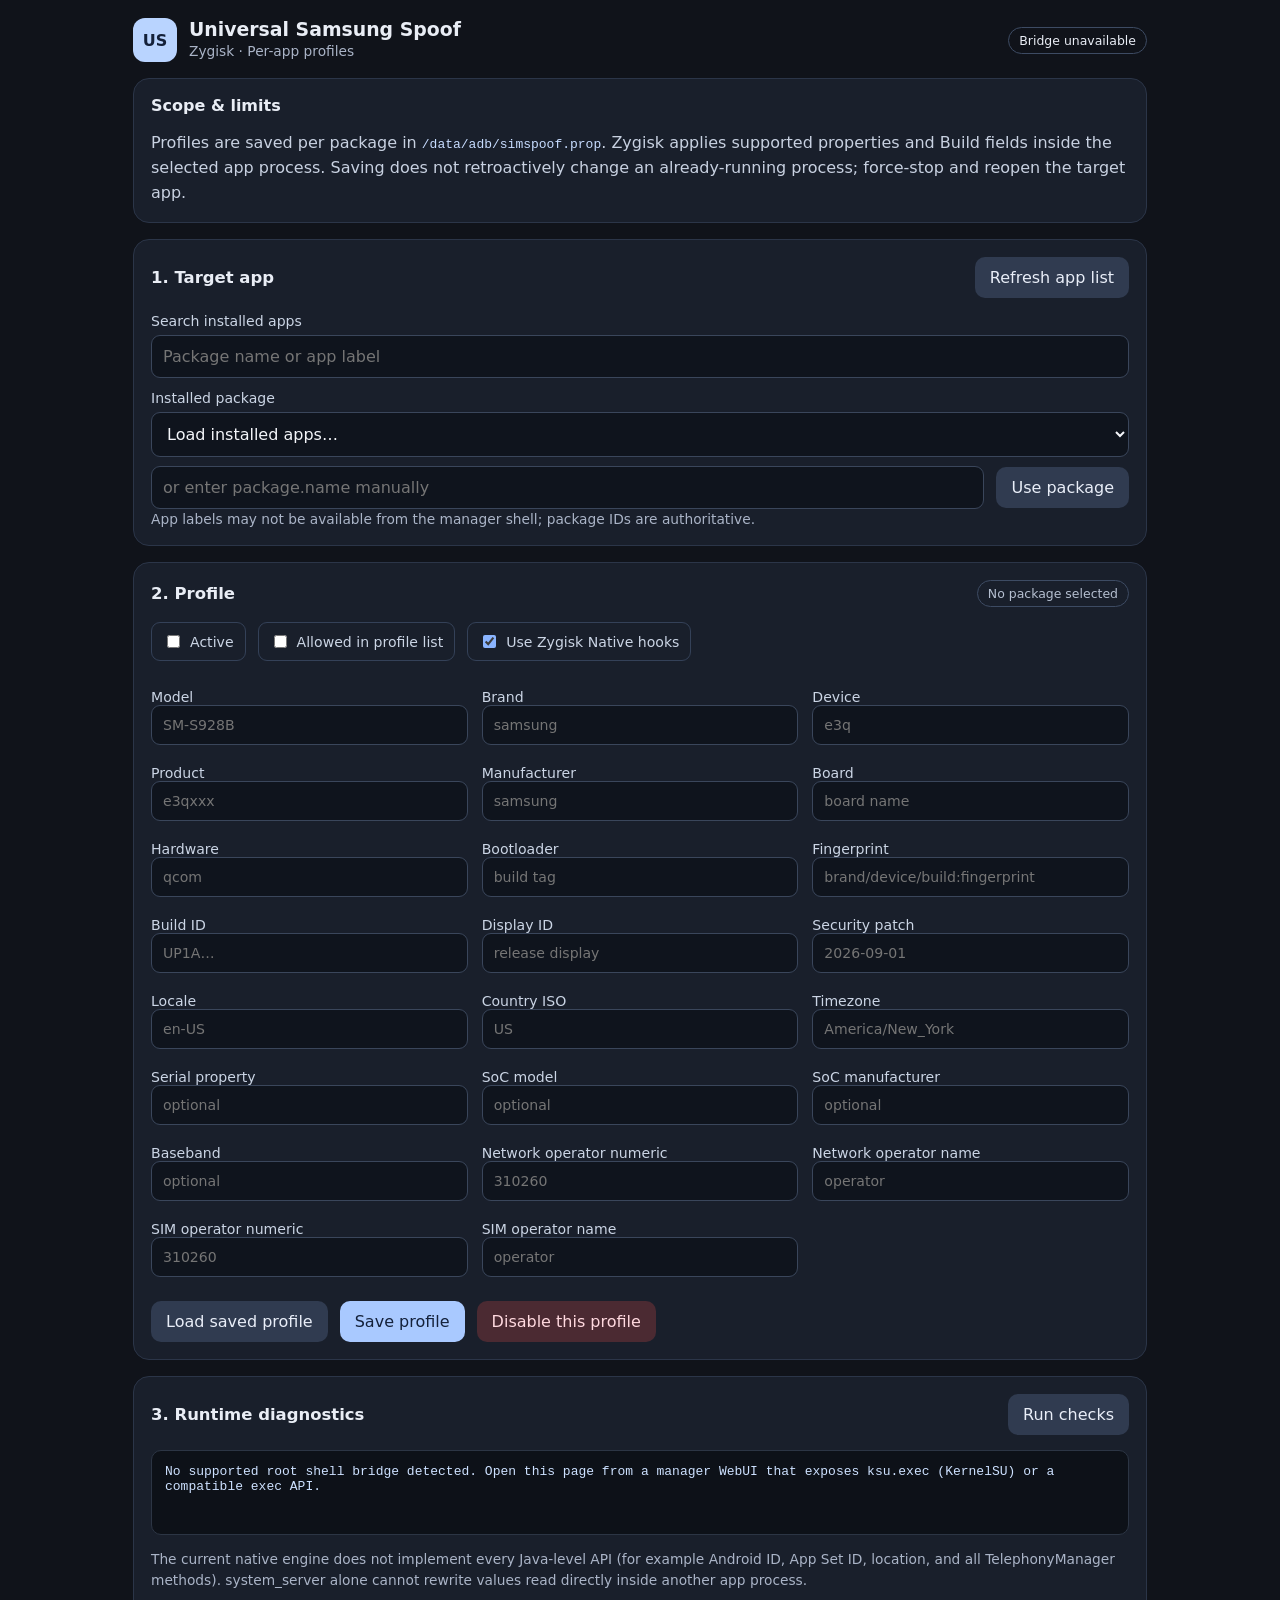
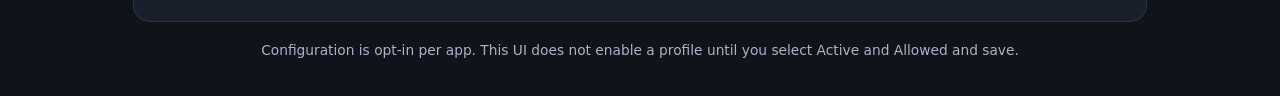
<file: webroot/index.html>
<!doctype html>
<html lang="en">
<head>
<meta charset="utf-8"><meta name="viewport" content="width=device-width,initial-scale=1,viewport-fit=cover">
<meta name="color-scheme" content="dark light"><title>Universal Samsung Spoof</title>
<link rel="stylesheet" href="style.css">
</head>
<body>
<header><div class="brand"><span class="mark">US</span><div><h1>Universal Samsung Spoof</h1><p>Zygisk · Per-app profiles</p></div></div><span id="manager" class="pill">Checking manager…</span></header>
<main>
<section class="notice"><b>Scope & limits</b><p>Profiles are saved per package in <code>/data/adb/simspoof.prop</code>. Zygisk applies supported properties and Build fields inside the selected app process. Saving does not retroactively change an already-running process; force-stop and reopen the target app.</p></section>
<section class="panel"><div class="section-head"><h2>1. Target app</h2><button id="refresh" class="secondary">Refresh app list</button></div><label for="appSearch">Search installed apps</label><input id="appSearch" placeholder="Package name or app label" autocomplete="off"><label for="package">Installed package</label><select id="package"><option value="">Load installed apps…</option></select><div class="inline"><input id="manualPackage" placeholder="or enter package.name manually"><button id="useManual" class="secondary">Use package</button></div><small>App labels may not be available from the manager shell; package IDs are authoritative.</small></section>
<section class="panel"><div class="section-head"><h2>2. Profile</h2><span id="profileState" class="pill muted">No package selected</span></div>
<div class="toggles"><label class="check"><input type="checkbox" id="active"> Active</label><label class="check"><input type="checkbox" id="allowed"> Allowed in profile list</label><label class="check"><input type="checkbox" id="native" checked> Use Zygisk Native hooks</label></div>
<div class="grid">
<label>Model<input id="model" placeholder="SM-S928B"></label><label>Brand<input id="brand" placeholder="samsung"></label><label>Device<input id="device" placeholder="e3q"></label><label>Product<input id="product" placeholder="e3qxxx"></label><label>Manufacturer<input id="manufacturer" placeholder="samsung"></label><label>Board<input id="board" placeholder="board name"></label><label>Hardware<input id="hardware" placeholder="qcom"></label><label>Bootloader<input id="bootloader" placeholder="build tag"></label><label>Fingerprint<input id="fingerprint" placeholder="brand/device/build:fingerprint"></label><label>Build ID<input id="build_id" placeholder="UP1A…"></label><label>Display ID<input id="build_display" placeholder="release display"></label><label>Security patch<input id="security_patch" placeholder="2026-09-01"></label><label>Locale<input id="locale" placeholder="en-US"></label><label>Country ISO<input id="country_iso" maxlength="2" placeholder="US"></label><label>Timezone<input id="timezone" placeholder="America/New_York"></label><label>Serial property<input id="serial" placeholder="optional"></label><label>SoC model<input id="soc_model" placeholder="optional"></label><label>SoC manufacturer<input id="soc_manufacturer" placeholder="optional"></label><label>Baseband<input id="baseband" placeholder="optional"></label><label>Network operator numeric<input id="network_operator" placeholder="310260"></label><label>Network operator name<input id="network_operator_name" placeholder="operator"></label><label>SIM operator numeric<input id="sim_operator" placeholder="310260"></label><label>SIM operator name<input id="sim_operator_name" placeholder="operator"></label></div>
<div class="actions"><button id="load" class="secondary">Load saved profile</button><button id="save">Save profile</button><button id="disable" class="danger">Disable this profile</button></div>
</section>
<section class="panel"><div class="section-head"><h2>3. Runtime diagnostics</h2><button id="diagnose" class="secondary">Run checks</button></div><pre id="output" aria-live="polite">Ready. Choose a package and load its profile.</pre><p class="hint">The current native engine does not implement every Java-level API (for example Android ID, App Set ID, location, and all TelephonyManager methods). system_server alone cannot rewrite values read directly inside another app process.</p></section>
</main><footer>Configuration is opt-in per app. This UI does not enable a profile until you select Active and Allowed and save.</footer>
<script src="app.js"></script>
</body></html>
</file>
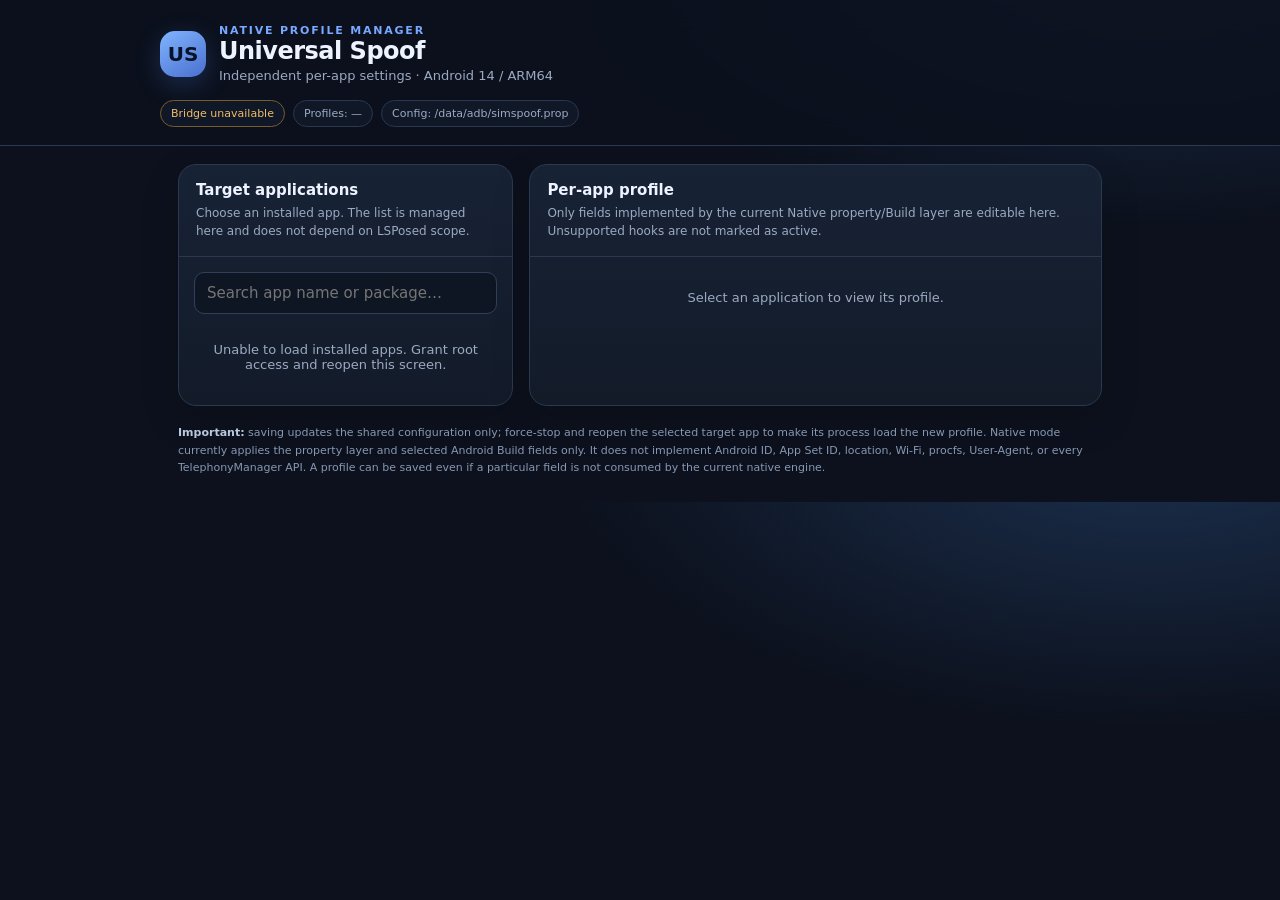
<file: ui-android/app/src/main/assets/index.html>
<!doctype html>
<html lang="en"><head><meta charset="utf-8"><meta name="viewport" content="width=device-width,initial-scale=1,maximum-scale=1"><meta name="color-scheme" content="dark"><title>Universal Spoof</title>
<style>
:root{--bg:#0c111d;--panel:#151e2e;--panel2:#1b273a;--line:#2a3850;--text:#edf3ff;--muted:#9baac2;--accent:#78a9ff;--good:#58d6a0;--warn:#f0bd68;--bad:#ff7e8c}*{box-sizing:border-box}body{margin:0;background:radial-gradient(1000px 500px at 90% -15%,#1c3150 0,transparent 60%),var(--bg);color:var(--text);font:15px system-ui,-apple-system,Segoe UI,sans-serif}header{padding:24px 18px 18px;border-bottom:1px solid var(--line);background:#0c111ddd;position:sticky;top:0;z-index:4;backdrop-filter:blur(16px)}.wrap{max-width:960px;margin:auto}.brand{display:flex;align-items:center;gap:13px}.logo{width:46px;height:46px;border-radius:15px;background:linear-gradient(145deg,#81b4ff,#496fce);display:grid;place-items:center;color:#071326;font-weight:900;font-size:20px;box-shadow:0 7px 24px #4779d944}.eyebrow{color:var(--accent);font-size:11px;font-weight:800;letter-spacing:1.8px;text-transform:uppercase}.title{font-size:24px;font-weight:800;letter-spacing:-.5px}.sub{color:var(--muted);font-size:13px;margin-top:3px}.status{display:flex;gap:8px;flex-wrap:wrap;margin-top:17px}.pill{font-size:11px;border:1px solid var(--line);border-radius:999px;padding:6px 10px;color:var(--muted);background:#101827}.pill.good{color:var(--good);border-color:#2e765d}.pill.warn{color:var(--warn);border-color:#775c2d}main{max-width:960px;margin:auto;padding:18px;display:grid;grid-template-columns:minmax(240px, .82fr) minmax(0,1.4fr);gap:16px}.card{background:linear-gradient(180deg,#172235,#131b29);border:1px solid var(--line);border-radius:18px;overflow:hidden;box-shadow:0 14px 40px #0002}.cardhead{padding:16px 17px;border-bottom:1px solid var(--line)}h2{font-size:15px;margin:0;font-weight:750}.hint{color:var(--muted);font-size:12px;line-height:1.5;margin-top:5px}.body{padding:15px}.search,input,select{font:inherit;color:var(--text);background:#0e1624;border:1px solid #30405a;border-radius:10px;padding:11px 12px;outline:none;width:100%;min-width:0}.search:focus,input:focus,select:focus{border-color:var(--accent);box-shadow:0 0 0 3px #78a9ff20}.applist{margin-top:10px;display:flex;flex-direction:column;gap:6px;max-height:56vh;overflow:auto}.app{width:100%;text-align:left;display:flex;flex-direction:column;gap:3px;background:#111a29;border:1px solid transparent;border-radius:11px;padding:11px;color:var(--text)}.app.active{background:#1a2b45;border-color:#5f8de0}.appname{font-weight:650;overflow-wrap:anywhere}.pkg{font-size:11px;color:var(--muted);overflow-wrap:anywhere}.small{font-size:11px;color:var(--muted)}.empty{padding:18px;text-align:center;color:var(--muted);font-size:13px}.selected{display:flex;flex-direction:column;gap:5px;padding:12px;border-radius:12px;background:#101827;border:1px solid var(--line);margin-bottom:14px}.selected strong{overflow-wrap:anywhere}.toggles{display:grid;grid-template-columns:1fr 1fr;gap:9px;margin:13px 0}.toggle{display:flex;gap:9px;align-items:flex-start;background:#101827;border:1px solid var(--line);border-radius:12px;padding:11px;font-size:13px}.toggle input{width:18px;height:18px;margin:1px 0;accent-color:var(--accent);flex:none}.toggle b{display:block}.toggle span{display:block;color:var(--muted);font-size:11px;margin-top:3px;line-height:1.35}.fieldtitle{font-size:11px;letter-spacing:1.3px;color:var(--accent);font-weight:800;text-transform:uppercase;margin:19px 0 10px}.fields{display:grid;grid-template-columns:1fr 1fr;gap:10px}.field label{display:block;font-size:12px;color:#bac8de;margin:0 0 6px}.field input{font-size:13px;padding:10px}.actions{display:flex;gap:9px;margin-top:18px;flex-wrap:wrap}button.action{border:0;border-radius:11px;padding:12px 15px;font:inherit;font-size:13px;font-weight:750;cursor:pointer}.primary{background:var(--accent);color:#091426}.secondary{background:#26354c;color:var(--text);border:1px solid #3b4e6a!important}.message{display:none;margin-top:12px;padding:12px;border:1px solid var(--line);border-radius:11px;font-size:13px;line-height:1.5;white-space:pre-wrap}.message.show{display:block}.message.ok{border-color:#28674f;color:var(--good);background:#0e251f}.message.error{border-color:#763d49;color:var(--bad);background:#29151b}.foot{max-width:960px;margin:0 auto;padding:0 18px 25px;color:#8798b2;font-size:11px;line-height:1.6}.foot strong{color:#bac8de}.hidden{display:none!important}@media(max-width:720px){main{grid-template-columns:1fr;padding:12px}.applist{max-height:260px}header{padding:18px 14px 14px}.title{font-size:21px}.fields{grid-template-columns:1fr 1fr}.toggles{grid-template-columns:1fr 1fr}}@media(max-width:420px){.fields{grid-template-columns:1fr}.toggles{grid-template-columns:1fr}.brand{align-items:flex-start}}
</style></head><body>
<header><div class="wrap"><div class="brand"><div class="logo">US</div><div><div class="eyebrow">Native profile manager</div><div class="title">Universal Spoof</div><div class="sub">Independent per-app settings · Android 14 / ARM64</div></div></div><div class="status"><span id="rootStatus" class="pill warn">Checking root access…</span><span id="profileStatus" class="pill">Profiles: —</span><span class="pill">Config: /data/adb/simspoof.prop</span></div></div></header>
<main><section class="card"><div class="cardhead"><h2>Target applications</h2><div class="hint">Choose an installed app. The list is managed here and does not depend on LSPosed scope.</div></div><div class="body"><input id="search" class="search" placeholder="Search app name or package…" autocomplete="off"><div id="appList" class="applist"><div class="empty">Loading installed apps…</div></div></div></section>
<section class="card"><div class="cardhead"><h2>Per-app profile</h2><div class="hint">Only fields implemented by the current Native property/Build layer are editable here. Unsupported hooks are not marked as active.</div></div><div class="body"><div id="noSelection" class="empty">Select an application to view its profile.</div><div id="editor" class="hidden"><div class="selected"><span class="eyebrow">Selected target</span><strong id="appTitle">—</strong><span class="pkg" id="appPackage">—</span></div>
<div class="field"><label for="mode">Hook mechanism for this app</label><select id="mode"><option value="native">Zygisk Native</option><option value="lsposed">LSPosed (handled by LSPosed module)</option></select><div class="hint">Native does not require adding the app to LSPosed scope. Selecting LSPosed writes an explicit Native skip record.</div></div>
<div class="toggles"><label class="toggle"><input type="checkbox" id="active"><div><b>Profile active</b><span>Allows the native profile to be applied.</span></div></label><label class="toggle"><input type="checkbox" id="allowed"><div><b>Enable for this app</b><span>Per-app allow-list; no global fallback.</span></div></label></div>
<div class="fieldtitle">Device identity</div><div class="fields" id="deviceFields"></div><div class="fieldtitle">Build information</div><div class="fields" id="buildFields"></div><div class="fieldtitle">Region & network properties</div><div class="fields" id="networkFields"></div>
<div class="actions"><button class="action primary" id="save">Save profile</button><button class="action secondary" id="reload">Reload saved values</button></div><div id="message" class="message"></div>
</div></div></section></main><div class="foot"><strong>Important:</strong> saving updates the shared configuration only; force-stop and reopen the selected target app to make its process load the new profile. Native mode currently applies the property layer and selected Android Build fields only. It does not implement Android ID, App Set ID, location, Wi-Fi, procfs, User-Agent, or every TelephonyManager API. A profile can be saved even if a particular field is not consumed by the current native engine.</div>
<script>
const groups={device:[['model','Model'],['brand','Brand'],['manufacturer','Manufacturer'],['device','Device codename'],['product','Product'],['name','Build name'],['board','Board'],['hardware','Hardware'],['bootloader','Bootloader'],['serial','Serial']],build:[['fingerprint','Build fingerprint'],['build_id','Build ID'],['build_display','Build display'],['security_patch','Security patch (YYYY-MM-DD)'],['baseband','Baseband'],['soc_model','SoC model'],['soc_manufacturer','SoC manufacturer'],['board_platform','Board platform'],['host','Build host'],['user','Build user'],['signature','Build signature']],network:[['locale','Locale'],['country','Country'],['country_iso','Country ISO (e.g. tr)'],['network_operator','Network operator numeric'],['network_operator_name','Network operator name'],['sim_operator','SIM operator numeric'],['sim_operator_name','SIM operator name'],['timezone','Time zone (e.g. Europe/Istanbul)']]};
let apps=[],selected=null;
function makeFields(id,fields){const host=document.getElementById(id);host.innerHTML=fields.map(([key,label])=>`<div class="field"><label for="f_${key}">${label}</label><input id="f_${key}" data-key="${key}" autocomplete="off" spellcheck="false" placeholder="Leave blank to keep original"></div>`).join('')}
makeFields('deviceFields',groups.device);makeFields('buildFields',groups.build);makeFields('networkFields',groups.network);
function parse(s){try{return JSON.parse(s)}catch(e){return {}}}
function msg(text,ok){const el=document.getElementById('message');el.textContent=text;el.className='message show '+(ok?'ok':'error')}
function showEditor(on){document.getElementById('editor').classList.toggle('hidden',!on);document.getElementById('noSelection').classList.toggle('hidden',on)}
function renderApps(){const q=document.getElementById('search').value.toLowerCase().trim();const filtered=apps.filter(a=>(a.label+' '+a.package).toLowerCase().includes(q));const root=document.getElementById('appList');root.innerHTML='';if(!filtered.length){root.innerHTML='<div class="empty">No matching apps.</div>';return}filtered.forEach(a=>{const b=document.createElement('button');b.className='app'+(selected&&selected.package===a.package?' active':'');b.innerHTML=`<span class="appname"></span><span class="pkg"></span>`;b.children[0].textContent=a.label;b.children[1].textContent=a.package;b.onclick=()=>choose(a);root.appendChild(b)})}
function choose(a){selected=a;renderApps();showEditor(true);document.getElementById('appTitle').textContent=a.label;document.getElementById('appPackage').textContent=a.package;loadProfile()}
function loadProfile(){if(!selected)return;const p=parse(Native.getProfile(selected.package));document.getElementById('mode').value=p.hook_mode==='lsposed'?'lsposed':'native';document.getElementById('active').checked=p.active==='true'||p.active==='1';document.getElementById('allowed').checked=p.allowed==='true'||p.allowed==='1';document.querySelectorAll('[data-key]').forEach(el=>el.value=p[el.dataset.key]||'');document.getElementById('message').className='message';}
function saveProfile(){if(!selected)return;const fields={};document.querySelectorAll('[data-key]').forEach(el=>fields[el.dataset.key]=el.value.trim());const r=parse(Native.saveProfile(selected.package,document.getElementById('mode').value,document.getElementById('active').checked,document.getElementById('allowed').checked,JSON.stringify(fields)));msg(r.message||'No response from native bridge.',!!r.ok);refreshStatus()}
function refreshStatus(){const s=parse(Native.getConfigStatus());const root=document.getElementById('rootStatus');root.textContent=s.readable?'Root config accessible':'Root access/config unavailable';root.className='pill '+(s.readable?'good':'warn');document.getElementById('profileStatus').textContent='Profiles: '+(s.appProfiles??'—');}
function init(){try{apps=parse(Native.getApps());apps.sort((a,b)=>a.label.localeCompare(b.label));renderApps();refreshStatus();}catch(e){document.getElementById('appList').innerHTML='<div class="empty">Unable to load installed apps. Grant root access and reopen this screen.</div>';document.getElementById('rootStatus').textContent='Bridge unavailable';}}
document.getElementById('search').addEventListener('input',renderApps);document.getElementById('save').addEventListener('click',saveProfile);document.getElementById('reload').addEventListener('click',loadProfile);init();
</script></body></html>
</file>
<file: webroot/style.css>
:root{font-family:system-ui,-apple-system,Roboto,sans-serif;color:#e9edf5;background:#10131a;font-synthesis:none}*{box-sizing:border-box}body{margin:0;max-width:1050px;margin-inline:auto;padding:18px}header,.brand,.section-head,.inline,.actions,.toggles{display:flex;align-items:center;gap:12px}.brand{flex:1}.mark{display:grid;place-items:center;width:44px;height:44px;border-radius:12px;background:#b9d4ff;color:#14213a;font-weight:900}h1{font-size:1.18rem;margin:0}header p,small,.hint,footer{color:#aab4c7;font-size:.86rem}header p{margin:3px 0}.pill{border:1px solid #3d4b63;border-radius:999px;padding:5px 10px;font-size:.78rem;white-space:nowrap}.muted{color:#b5bfd0}.notice,.panel{background:#191f2b;border:1px solid #2b3548;border-radius:16px;padding:17px;margin-top:16px}.notice p{margin-bottom:0;line-height:1.55;color:#c8d1e1}.panel h2{font-size:1.03rem;margin:0}.section-head{justify-content:space-between;margin-bottom:15px}label{display:block;font-size:.88rem;color:#cbd5e5;margin:12px 0 6px}input,select{width:100%;min-width:0;border:1px solid #3a465b;border-radius:9px;background:#0f141d;color:#f4f6fa;padding:11px;font:inherit}input[type=checkbox]{width:auto;accent-color:#8ab4ff}.inline{margin-top:9px}.inline input{flex:1}.grid{display:grid;grid-template-columns:repeat(2,minmax(0,1fr));gap:2px 14px}.toggles{flex-wrap:wrap;margin:12px 0 16px}.check{display:flex;align-items:center;gap:7px;margin:0;padding:9px 11px;border:1px solid #344158;border-radius:9px}.actions{flex-wrap:wrap;margin-top:18px}button{border:0;border-radius:10px;background:#a9c9ff;color:#14213a;font-weight:750;padding:11px 15px;font:inherit;cursor:pointer}button.secondary{background:#303b50;color:#e9eef8}button.danger{background:#4b2a32;color:#ffd9df}button:disabled{opacity:.5}pre{white-space:pre-wrap;overflow-wrap:anywhere;background:#0d1118;border:1px solid #2c3544;border-radius:10px;padding:13px;min-height:85px;color:#cde1ff}code{overflow-wrap:anywhere;color:#c7dcff}.hint{line-height:1.5}footer{text-align:center;padding:20px 8px}@media(min-width:760px){.grid{grid-template-columns:repeat(3,minmax(0,1fr))}}@media(max-width:520px){body{padding:12px}.inline{align-items:stretch}.inline button{padding-inline:10px}.section-head{align-items:flex-start}.grid{grid-template-columns:1fr}header{align-items:flex-start;flex-wrap:wrap}#manager{margin-left:56px}}
</file>
